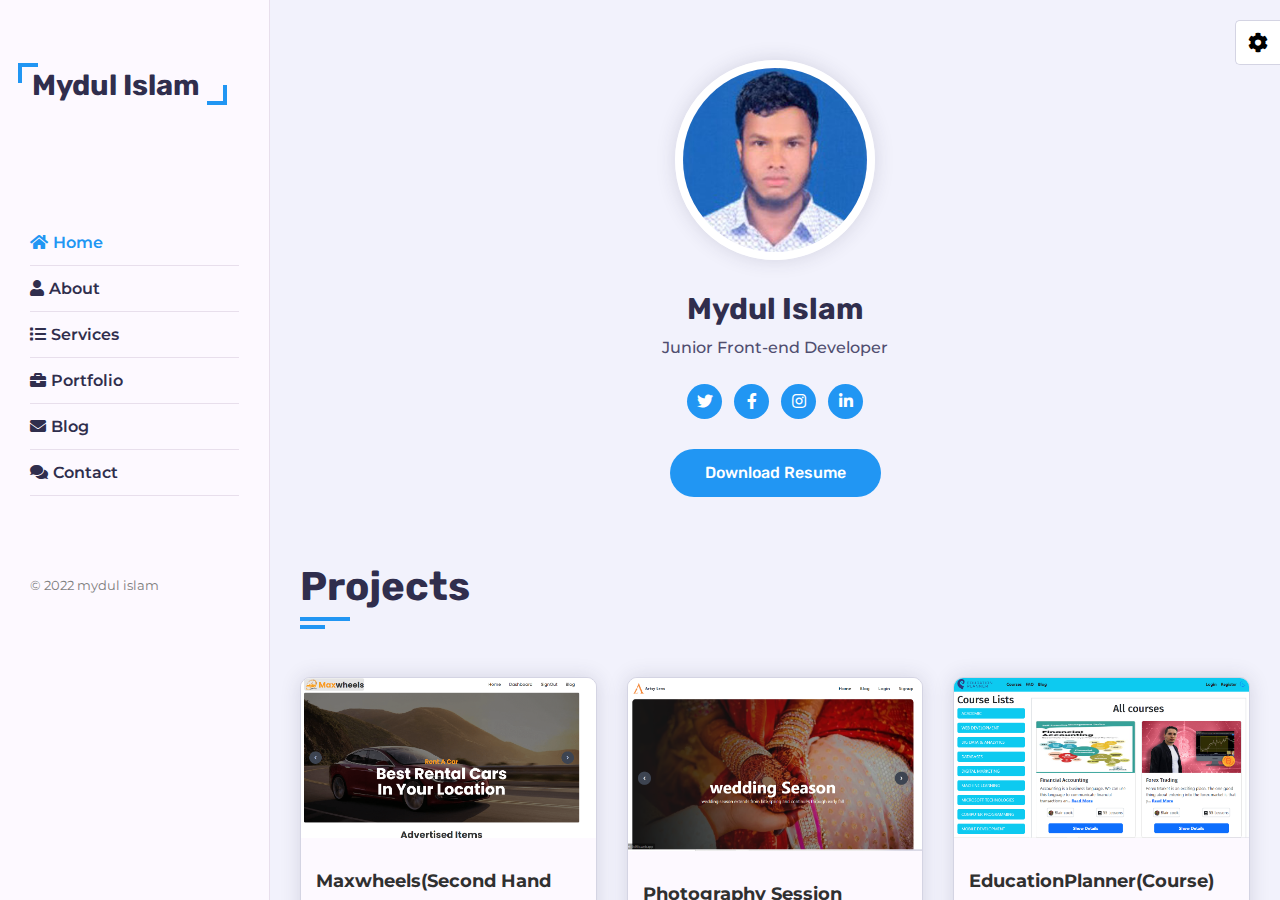
<file: index.html>
<!DOCTYPE html>
<html lang="en">

<head>
  <title>Personal Portfolio Template</title>
  <meta charset="utf-8">
  <meta name="viewport" content="width=device-width, initial-scale=1">
  <!-- Template css Files -->
  <link rel="stylesheet" href="css/all.min.css">
  <link rel="stylesheet" href="css/fontawesome.min.css">
  <link rel="stylesheet" href="style.css" type="text/css">
  <link rel="stylesheet" href="css/responsive.css">
  <link rel="stylesheet" href="css/skins/blue.css" type="text/css">

  <!-- Live style switcher only CSS File -->
  <link rel="stylesheet" class="alternate-style" title="pink" href="css/skins/pink.css" disabled>
  <link rel="stylesheet" class="alternate-style" title="blue" href="css/skins/blue.css" disabled>
  <link rel="stylesheet" class="alternate-style" title="orange" href="css/skins/orange.css" disabled>
  <link rel="stylesheet" class="alternate-style" title="yellow" href="css/skins/yellow.css" disabled>
  <link rel="stylesheet" class="alternate-style" title="green" href="css/skins/green.css" disabled>
  <link rel="stylesheet" href="css/all-styleSwitcher.css">
</head>

<body>

  <!--====Pre loader start-->
  <div class="preloader">
    <div class="loader">

    </div>
  </div>
  <!--====Pre loader end-->


  <!--============= Main Container Start =============-->
  <div class="main-container">
    <!--==== Aside Start====-->
    <div class="aside">
      <div class="logo">
        <a href="index.html">Mydul Islam</a>
      </div>
      <div class="toggle-btn">
        <span class="fas fa-bars"></span>
      </div>
      <ul class="nav">
        <li><a href="#home" class="active"><i class="fa fa-home"></i>Home</a></li>
        <li><a href="#about"><i class="fa fa-user"></i>About</a></li>
        <li><a href="#services"><i class="fa fa-list"></i>Services</a></li>
        <li><a href="#portfolio"><i class="fa fa-briefcase"></i>Portfolio</a></li>
        <li><a href="#blog"><i class="fa fa-envelope"></i>Blog</a></li>
        <li><a href="#contact"><i class="fa fa-comments"></i>Contact</a></li>
      </ul>
      <div class="copyright-text">
        &copy; 2022 mydul islam
      </div>
    </div>
    <!--==== Aside End====-->

    <!--==== Main content of all right side start ====-->
    <div class="main-content">
      <!--==== Home section start====-->
      <section class="home blog section active" id="home">
        <div class="container">
          <div class="intro">
            <img src="images/Profile-photo.jpg" class="shadow-dark" alt="profile">
            <h1>Mydul Islam</h1>
            <p>Junior Front-end Developer</p>
            <div class="social-links">
              <a href="#"><i class="fab fa-twitter"></i></a>
              <a href="#"><i class="fab fa-facebook-f"></i></a>
              <a href="#"><i class="fab fa-instagram"></i></a>
              <a href="#"><i class="fab fa-linkedin-in"></i></a>
            </div>
            <div class="row" style="justify-content: center; margin-top:30px">
              <div class="buttons padd-15">
                <a href="info/Mydul(Resume).pdf" target="_blank" class="btn">Download Resume</a>
              </div>
            </div>
          </div>

          <div class="container">
            <div class="row">
              <div class="section-title padd-15">
                <h2>Projects</h2>
              </div>
            </div>
            <div class="row">
              <!--Blog item start-->
              <div class="blog-item padd-15">
                <div class="blog-item-inner shadow-dark">
                  <div class="blog-img">
                    <img src="project-image/project-1.PNG" alt="blog">
                  </div>
                  <div class="blog-info">
                    <h4 class="blog-title">Maxwheels(second hand car)</h4>
                    <p class="blog-decsription">The Maxwheels is a specialises in second hand product sell services.Find
                      the largest collection of verified second hands cars for...</p>
                    <div class="buttons" style="display: flex; gap: 20px; justify-content: center;">
                      <a href="info/project1.html" class="btn">Details</a>
                      <a href="https://assignment-12-2d564.web.app/" class="btn" target="_blank">Live site</a>
                    </div>
                    <p style="margin-top: 20px" class="blog-tags">Tags : <span>MERN</span></p>
                  </div>
                </div>
              </div>
              <!--Blog item end-->

              <!--Blog item start-->
              <div class="blog-item padd-15">
                <div class="blog-item-inner shadow-dark">
                  <div class="blog-img">
                    <img src="project-image/project-2.PNG" alt="blog">
                  </div>
                  <div class="blog-info">
                    <h4 class="blog-title">Photography Session</h4>
                    <p class="blog-decsription">The Artsy Lens is a specialises in wedding photography and videography
                      services. Your pictures are your pathway to...</p>
                    <div class="buttons" style="display: flex; gap: 20px; justify-content: center;">
                      <a href="info/project2.html" class="btn">Details</a>
                      <a href="https://assignment-11-client-5c08c.web.app/" class="btn" target="_blank">Live site</a>
                    </div>
                    <p style="margin-top: 20px" class="blog-tags">Tags : <span>MERN</span></p>
                  </div>
                </div>
              </div>
              <!--Blog item end-->

              <!--Blog item start-->
              <div class="blog-item padd-15">
                <div class="blog-item-inner shadow-dark">
                  <div class="blog-img">
                    <img src="project-image/project-3.PNG" alt="blog">
                  </div>
                  <div class="blog-info">
                    <h4 class="blog-title">EducationPlanner(course)</h4>
                    <p class="blog-decsription">EducationPlanner is a great tool to get your middle students ready for
                      life beyond this courses. Encourage them to...</p>
                    <div class="buttons" style="display: flex; gap: 20px; justify-content: center;">
                      <a href="info/project3.html" class="btn">Details</a>
                      <a href="https://assignment-10-client-afc61.web.app/" class="btn" target="_blank">Live site</a>
                    </div>
                    <p style="margin-top: 20px" class="blog-tags">Tags : <span>React</span></p>
                  </div>
                </div>
              </div>
              <!--Blog item end-->

              <!--Blog item start-->
              <div class="blog-item padd-15">
                <div class="blog-item-inner shadow-dark">
                  <div class="blog-img">
                    <img src="project-image/project-4.PNG" alt="blog">
                  </div>
                  <div class="blog-info">
                    <h4 class="blog-title">web-testy(test your skill)</h4>
                    <p class="blog-decsription">A quiz is a form of game or mind sport in which players attempt to
                      answer questions correctly about a certain or variety of...</p>
                    <div class="buttons" style="display: flex; gap: 20px; justify-content: center;">
                      <a href="info/project4.html" class="btn">Details</a>
                      <a href="https://web-testy.netlify.app/" class="btn" target="_blank">Live site</a>
                    </div>
                    <p style="margin-top: 20px" class="blog-tags">Tags : <span>React</span></p>
                  </div>
                </div>
              </div>
              <!--Blog item end-->

              <!--Blog item start-->
              <div class="blog-item padd-15">
                <div class="blog-item-inner shadow-dark">
                  <div class="blog-img">
                    <img src="project-image/project-5.PNG" alt="blog">
                  </div>
                  <div class="blog-info">
                    <h4 class="blog-title">World News</h4>
                    <p class="blog-decsription">Find the latest breaking news and information on the top stories,
                      weather, business, entertainment, politics, and more...</p>
                    <div class="buttons" style="display: flex; gap: 20px; justify-content: center;">
                      <a href="info/project5.html" class="btn">Details</a>
                      <a href="https://the-world-news-cb01fa.netlify.app/" class="btn" target="_blank">Live site</a>
                    </div>
                    <p style="margin-top: 20px" class="blog-tags">Tags : <span>React</span></p>
                  </div>
                </div>
              </div>
              <!--Blog item end-->
            </div>
          </div>

        </div>
      </section>
      <!--==== Home section end====-->

      <!--==== About section Start====-->
      <section class="about section" id="about">
        <div class="container">
          <div class="row">
            <div class="section-title padd-15">
              <h2>About Me</h2>
            </div>
          </div>
          <div class="row">
            <div class="about-content padd-15">
              <div class="row">
                <div class="about-text padd-15">
                  <h3>I'm Mydul Islam and <span>Front-end Web Developer</span></h3>
                  <p>Hi! My name is Mydul Islam. I am a Web Developer, and I'm very passionate and dedicated
                    to my work.I have acquired the skills and knowledge necessary to make your project a success. I
                    enjoy every step of the design
                    process, from discussion and collaboration. </p>
                </div>
              </div>
              <div class="row">
                <div class="personal-info padd-15">
                  <div class="row">
                    <div class="info-item padd-15">
                      <p>Birthday : <span>14 February 1997</span></p>
                    </div>
                    <div class="info-item padd-15">
                      <p>Age : <span>28</span></p>
                    </div>
                    <div class="info-item padd-15">
                      <p>Website : <span>www.domain.com</span></p>
                    </div>
                    <div class="info-item padd-15">
                      <p>Email : <span>info@gmail.com</span></p>
                    </div>
                    <div class="info-item padd-15">
                      <p>Phone : <span>+88 017 7448 3459</span></p>
                    </div>
                    <div class="info-item padd-15">
                      <p>City : <span>Dinajpur</span></p>
                    </div>
                    <div class="info-item padd-15">
                      <p>Freelance : <span>Available</span></p>
                    </div>
                  </div>
                  <div class="row">
                    <div class="buttons padd-15">
                      <a href="info/Mydul(Resume).pdf" class="btn">Download Resume</a>
                      <a href="#contact" data-section-index="1" class="btn hire-me">Hire Me</a>
                    </div>
                  </div>
                </div>
                <div class="skills padd-15">
                  <div class="row">
                    <div class="skill-item padd-15">
                      <h5>Javascript</h5>
                      <div class="progress">
                        <div class="progress-in" style="width:75%"></div>
                        <div class="skill-percent">75%</div>
                      </div>
                    </div>
                    <div class="skill-item padd-15">
                      <h5>React</h5>
                      <div class="progress">
                        <div class="progress-in" style="width:70%"></div>
                        <div class="skill-percent">70%</div>
                      </div>
                    </div>
                    <div class="skill-item padd-15">
                      <h5>Tailwind</h5>
                      <div class="progress">
                        <div class="progress-in" style="width:65%"></div>
                        <div class="skill-percent">65%</div>
                      </div>
                    </div>
                    <div class="skill-item padd-15">
                      <h5>Bootstrap</h5>
                      <div class="progress">
                        <div class="progress-in" style="width:60%"></div>
                        <div class="skill-percent">60%</div>
                      </div>
                    </div>
                  </div>
                </div>
              </div>

              <div class="row">
                <!-- Education part start -->

                <div class="education padd-15">
                  <h3 class="title">Education</h3>
                  <div class="row">
                    <div class="timline-box padd-15">
                      <div class="timeline shadow-dark">
                        <!--Timelime item start-->
                        <div class="timeline-item">
                          <div class="circle-dot"></div>
                          <h6 class="timeline-date">
                            <i class="fa fa-calendar"></i> 2013-2017
                          </h6>
                          <h4 class="timeline-title">Diploma In Computer Science</h4>
                          <p class="timline-text">I have finished my computer science from Dinajpur Polytecnic institute
                          </p>
                        </div>
                        <!--Timelime item end-->
                        <!--Timelime item start-->
                        <div class="timeline-item">
                          <div class="circle-dot"></div>
                          <h6 class="timeline-date">
                            <i class="fa fa-calendar"></i> 2011 - 2013
                          </h6>
                          <h4 class="timeline-title">Secondary School Certificate</h4>
                          <p class="timline-text">I have finish my Secondary School Certificate from Ramdubi hat B.L
                            High School and College</p>
                        </div>
                        <!--Timelime item end-->
                      </div>
                    </div>

                  </div>
                </div>
                <!--Education part end-->

                <!--Experience part start-->

                <div class="experience padd-15">
                  <h3 class="title">Experience</h3>
                  <h3 class="title">Comming Soon.....</h3>
                </div>
                <!-- Experience part end -->
              </div>
            </div>
          </div>
        </div>
      </section>
      <!--==== About section end====-->

      <!--==== Service section start ====-->
      <section class="service section" id="services">
        <div class="container">
          <div class="row">
            <div class="section-title padd-15">
              <h2>Services</h2>
            </div>
          </div>
          <div class="row">
            <!-- Service Item start -->
            <div class="service-item padd-15">
              <div class="service-item-inner">
                <div class="icon">
                  <i class="fa fa-laptop"></i>
                </div>
                <h4>Web Design</h4>
                <p>Lorem Ipsum is simply dummy text of the printing and typesetting industry Lorem Ipsum.</p>
              </div>
            </div>
            <!-- Service Item end -->

            <!-- Service Item start -->
            <div class="service-item padd-15">
              <div class="service-item-inner">
                <div class="icon">
                  <i class="fa fa-photo-video"></i>
                </div>
                <h4>Photography</h4>
                <p>Lorem Ipsum is simply dummy text of the printing and typesetting industry Lorem Ipsum.</p>
              </div>
            </div>
            <!-- Service Item end -->

            <!-- Service Item start -->
            <div class="service-item padd-15">
              <div class="service-item-inner">
                <div class="icon">
                  <i class="fa fa-code"></i>
                </div>
                <h4>Web Development</h4>
                <p>Lorem Ipsum is simply dummy text of the printing and typesetting industry Lorem Ipsum.</p>
              </div>
            </div>
            <!-- Service Item end -->

            <!-- Service Item start -->
            <div class="service-item padd-15">
              <div class="service-item-inner">
                <div class="icon">
                  <i class="fa fa-film"></i>
                </div>
                <h4>Video Editing</h4>
                <p>Lorem Ipsum is simply dummy text of the printing and typesetting industry Lorem Ipsum.</p>
              </div>
            </div>
            <!-- Service Item end -->

            <!-- Service Item start -->
            <div class="service-item padd-15">
              <div class="service-item-inner">
                <div class="icon">
                  <i class="fa fa-rocket"></i>
                </div>
                <h4>Seo Optimization</h4>
                <p>Lorem Ipsum is simply dummy text of the printing and typesetting industry Lorem Ipsum.</p>
              </div>
            </div>
            <!-- Service Item end -->

            <!-- Service Item start -->
            <div class="service-item padd-15">
              <div class="service-item-inner">
                <div class="icon">
                  <i class="fa fa-paint-brush"></i>
                </div>
                <h4>Logo Design</h4>
                <p>Lorem Ipsum is simply dummy text of the printing and typesetting industry Lorem Ipsum.</p>
              </div>
            </div>
            <!-- Service Item end -->
          </div>
        </div>
      </section>
      <!--==== Service section end ====-->

      <!--==== Portfolio section start ====-->
      <section class="portfolio section" id="portfolio">
        <div class="container">
          <div class="row">
            <div class="section-title padd-15">
              <h2>Portfolio</h2>
            </div>
          </div>
          <div class="row">
            <div class="portfolio-filter padd-15">
              <button type="button" class="active" data-filter="all">All</button>
              <button type="button" data-filter="web-design">Web Design</button>
              <button type="button" data-filter="photography">Photography</button>
              <button type="button" data-filter="wordpress">Wordpress</button>
            </div>
          </div>
          <div class="row">
            <!-- Portfolio Item start -->
            <div class="portfolio-item padd-15" data-category="web-design">
              <div class="portfolio-item-inner shadow-dark">
                <div class="portfolio-img">
                  <img src="images/portfolio/1.jpg" alt="portfolio">
                </div>
                <div class="portfolio-info">
                  <h4>Web Design</h4>
                  <div class="icon">
                    <i class="fa fa-search"></i>
                  </div>
                </div>
              </div>
            </div>
            <!-- Portfolio Item end -->

            <!-- Portfolio Item start -->
            <div class="portfolio-item padd-15" data-category="wordpress">
              <div class="portfolio-item-inner shadow-dark">
                <div class="portfolio-img">
                  <img src="images/portfolio/2.jpg" alt="portfolio">
                </div>
                <div class="portfolio-info">
                  <h4>Wordpress</h4>
                  <div class="icon">
                    <i class="fa fa-search"></i>
                  </div>
                </div>
              </div>
            </div>
            <!-- Portfolio Item end -->

            <!-- Portfolio Item start -->
            <div class="portfolio-item padd-15" data-category="web-design">
              <div class="portfolio-item-inner shadow-dark">
                <div class="portfolio-img">
                  <img src="images/portfolio/3.jpg" alt="portfolio">
                </div>
                <div class="portfolio-info">
                  <h4>Web Design</h4>
                  <div class="icon">
                    <i class="fa fa-search"></i>
                  </div>
                </div>
              </div>
            </div>
            <!-- Portfolio Item end -->

            <!-- Portfolio Item start -->
            <div class="portfolio-item padd-15" data-category="photography">
              <div class="portfolio-item-inner shadow-dark">
                <div class="portfolio-img">
                  <img src="images/portfolio/4.jpg" alt="portfolio">
                </div>
                <div class="portfolio-info">
                  <h4>Photography</h4>
                  <div class="icon">
                    <i class="fa fa-search"></i>
                  </div>
                </div>
              </div>
            </div>
            <!-- Portfolio Item end -->

            <!-- Portfolio Item start -->
            <div class="portfolio-item padd-15" data-category="wordpress">
              <div class="portfolio-item-inner shadow-dark">
                <div class="portfolio-img">
                  <img src="images/portfolio/5.jpg" alt="portfolio">
                </div>
                <div class="portfolio-info">
                  <h4>Wordpress</h4>
                  <div class="icon">
                    <i class="fa fa-search"></i>
                  </div>
                </div>
              </div>
            </div>
            <!-- Portfolio Item end -->

            <!-- Portfolio Item start -->
            <div class="portfolio-item padd-15" data-category="web-design">
              <div class="portfolio-item-inner shadow-dark">
                <div class="portfolio-img">
                  <img src="images/portfolio/6.jpg" alt="portfolio">
                </div>
                <div class="portfolio-info">
                  <h4>Web Design</h4>
                  <div class="icon">
                    <i class="fa fa-search"></i>
                  </div>
                </div>
              </div>
            </div>
            <!-- Portfolio Item end -->
          </div>
        </div>
      </section>
      <!--==== Portfolio section end ====-->

      <!--==== Blog section start ====-->
      <section class="blog section" id="blog">
        <div class="container">
          <div class="row">
            <div class="section-title padd-15">
              <h2>Latest Blog</h2>
            </div>
          </div>
          <div class="row">
            <!--Blog item start-->
            <div class="blog-item padd-15">
              <div class="blog-item-inner shadow-dark">
                <div class="blog-img">
                  <img src="images/blog/1.jpg" alt="blog">
                  <div class="blog-date">
                    4 jun 2020
                  </div>
                </div>
                <div class="blog-info">
                  <h4 class="blog-title">Responsive Web Design</h4>
                  <p class="blog-decsription">Responsive Web Design is about using HTML and CSS to automatically resize,
                    hide, shrink, or enlarge, a website, to make it look good on all devices (desktops, tablets, and
                    phones)</p>
                  <p class="blog-tags">Tags : <a href="#">Html</a> , <a href="#">css</a></p>
                </div>
              </div>
            </div>
            <!--Blog item end-->

            <!--Blog item start-->
            <div class="blog-item padd-15">
              <div class="blog-item-inner shadow-dark">
                <div class="blog-img">
                  <img src="images/blog/2.jpg" alt="blog">
                  <div class="blog-date">
                    4 jun 2020
                  </div>
                </div>
                <div class="blog-info">
                  <h4 class="blog-title">Creative Slideshow</h4>
                  <p class="blog-decsription">Your slides should highlight or add context to what you're saying. If you
                    have a lot of information to share, don't be afraid to spread it out over multiple slides. Your
                    slides should have white space that allows your audience to focus on what's important. Sometimes
                    that might be a few words or an image or two.</p>
                  <p class="blog-tags">Tags : <a href="#">Html</a> , <a href="#">Javascript</a></p>
                </div>
              </div>
            </div>
            <!--Blog item end-->

            <!--Blog item start-->
            <div class="blog-item padd-15">
              <div class="blog-item-inner shadow-dark">
                <div class="blog-img">
                  <img src="images/blog/3.jpg" alt="blog">
                  <div class="blog-date">
                    4 jun 2020
                  </div>
                </div>
                <div class="blog-info">
                  <h4 class="blog-title">Image Gallery Lightbox</h4>
                  <p class="blog-decsription">Built with modular architecture. Easily create your own modules, or detach
                    modules that you don't want to use. lightGallery comes with many built in modules, such as
                    thumbnails, zoom, etc.</p>
                  <p class="blog-tags">Tags : <a href="#">Javascript</a></p>
                </div>
              </div>
            </div>
            <!--Blog item end-->
          </div>
        </div>
      </section>
      <!--==== Blog section end ====-->

      <!--==== Contact section start ====-->
      <section class="contact section" id="contact">
        <div class="container">
          <div class="row">
            <div class="section-title padd-15">
              <h2>Contact Me</h2>
            </div>
          </div>
          <div class="row">
            <!--Contacti info item start-->
            <div class="contact-info-item padd-15">
              <div class="icon">
                <i class="fa fa-phone"></i>
              </div>
              <h4>Call Us On</h4>
              <p>+91 8800 000 000</p>
            </div>
            <!--Contacti info item start-->

            <!--Contacti info item start-->
            <div class="contact-info-item padd-15">
              <div class="icon">
                <i class="fa fa-map-marker"></i>
              </div>
              <h4>Office</h4>
              <p>Road No:52, Gaushia Road, Sadar Dinajpur</p>
            </div>
            <!--Contacti info item start-->

            <!--Contacti info item start-->
            <div class="contact-info-item padd-15">
              <div class="icon">
                <i class="fa fa-envelope"></i>
              </div>
              <h4>Email</h4>
              <p>info@gmail.com</p>
            </div>
            <!--Contacti info item start-->
          </div>

          <!--Contact form start-->
          <div class="row">
            <form action="https://formspree.io/f/xoqbgyny" method="POST" class="contact-form padd-15" id="my-form">
              <div class="row">
                <div class="form-item col-6 padd-15">
                  <div class="form-group">
                    <input type="text" name="name" class="form-control" placeholder="Name*" required>
                  </div>
                </div>

                <div class="form-item col-6 padd-15">
                  <div class="form-group">
                    <input type="email" name="email" class="form-control" placeholder="Email*" required>
                  </div>
                </div>
              </div>

              <div class="row">
                <div class="form-item col-12 padd-15">
                  <div class="form-group">
                    <input type="text" name="subject" class="form-control" placeholder="Subject*" required>
                  </div>
                </div>
              </div>

              <div class="row">
                <div class="form-item col-12 padd-15">
                  <div class="form-group">
                    <textarea class="form-control" name="message" placeholder="Your Message..." required></textarea>
                  </div>
                </div>
              </div>

              <div class="row">
                <div class="col-12 padd-15">
                  <button type="submit" class="btn">Send Message</button>
                </div>
              </div>
            </form>
          </div>
          <div id="status"></div>
          <!--Contact form end-->
        </div>
      </section>
      <!--==== Contact section end ====-->
    </div>
    <!--==== Main content of all right side end ====-->
  </div>
  <!--============= Main Container End =============-->

  <!--===Lightbox start-->
  <div class="lightbox ">
    <div class="lightbox-content">
      <div class="light-close">&times;</div>
      <img src="images/portfolio/1.jpg" alt="" class="lightbox-img" onclick="nextItem()">
      <div class="lightbox-caption">
        <div class="caption-text"></div>
        <div class="caption-counter"></div>
      </div>
    </div>
    <div class="light-controls">
      <div class="prev-item" onclick="prevItem()"><i class="fa fa-angle-left"></i></div>
      <div class="next-item" onclick="nextItem()"><i class="fa fa-angle-right"></i></div>
    </div>
  </div>
  <!--===Lightbox end-->


  <!--==== Style Switcher Demo code start-->
  <div class="style-switcher">
    <div class="toggle-style-switcher">
      <i class="fa fa-cog fa-spin"></i>
    </div>
    <h5>Style Switcher</h5>
    <ul>
      <li><a href="javascript:void(0)" title="pink" style="background-color:#ec1839"
          onclick="setActiveStyle('pink')"></a></li>
      <li><a href="javascript:void(0)" title="blue" style="background-color:#2196f3"
          onclick="setActiveStyle('blue')"></a></li>
      <li><a href="javascript:void(0)" title="orange" style="background-color:#fa5b0f"
          onclick="setActiveStyle('orange')"></a></li>
      <li><a href="javascript:void(0)" title="yellow" style="background-color:#ffb400"
          onclick="setActiveStyle('yellow')"></a></li>
      <li><a href="javascript:void(0)" title="green" style="background-color:#72b626 "
          onclick="setActiveStyle('green')"></a></li>
    </ul>
    <h5>Body Skin</h5>
    <label>
      <input type="radio" class="body-skin" name="body-style" value="light" checked="true"> Light
    </label>
    <label>
      <input type="radio" class="body-skin" name="body-style" value="dark"> Dark
    </label>
  </div>
  <!--==== Style Switcher Demo code End-->


  <!-- contact form email send -->
  <script src="js/contact.js"></script>
  <!--====Template js====-->
  <script src="js/main.js"></script>

  <!--==== Style Switcher js-->
  <script src="js/styleSwitcher.js"></script>
</body>

</html>
</file>
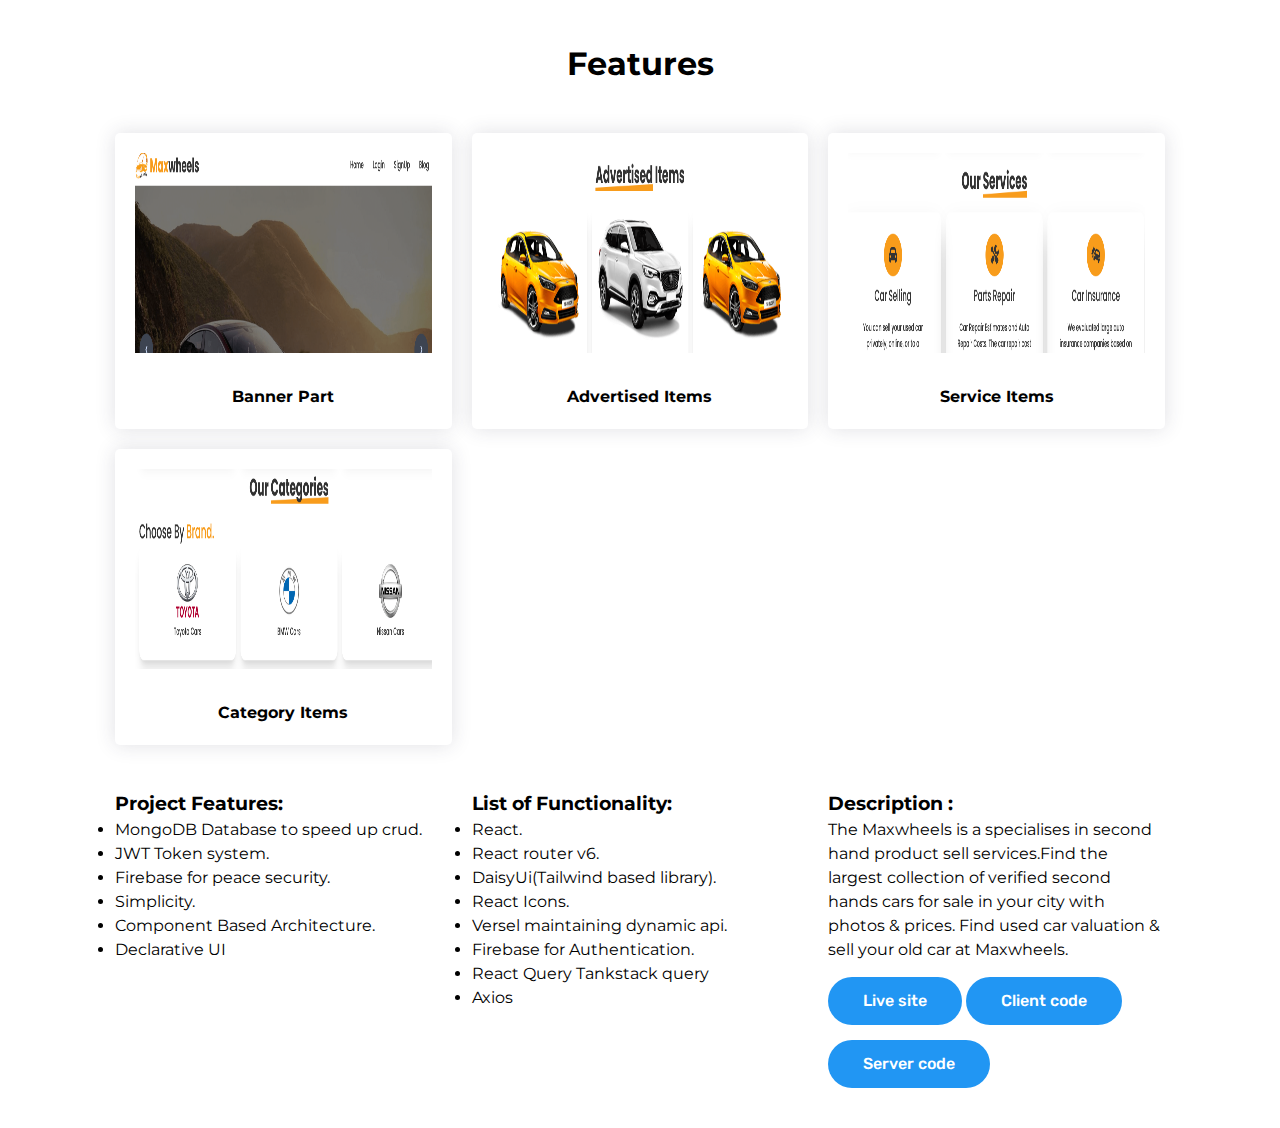
<file: info/project1.html>
<!DOCTYPE html>
<html lang="en">

<head>
    <meta charset="UTF-8">
    <meta http-equiv="X-UA-Compatible" content="IE=edge">
    <meta name="viewport" content="width=device-width, initial-scale=1.0">
    <link rel="stylesheet" href="../style.css">
    <link rel="stylesheet" href="../css/responsive.css">
    <title>portfolio||first-project</title>
</head>

<body>
    <section class="projet-area">
        <div class="project-content">
            <h1>Features</h1>
            <div class="project">
                <div class="project1 shadow-dark">
                    <div class="img">
                        <img src="../images/project1/2.png" alt="">
                    </div>
                    <div>
                        <h4>Banner Part</h4>
                    </div>
                </div>

                <div class="project1 shadow-dark">
                    <div class="img">
                        <img src="../images/project1/1.png" alt="">
                    </div>
                    <div>
                        <h4>Advertised Items</h4>
                    </div>
                </div>

                <div class="project1 shadow-dark">
                    <div class="img">
                        <img src="../images/project1/3.png" alt="">
                    </div>
                    <div>
                        <h4>Service Items</h4>
                    </div>
                </div>

                <div class="project1 shadow-dark">
                    <div class="img">
                        <img src="../images/project1/4.png" alt="">
                    </div>
                    <div>
                        <h4>Category Items</h4>
                    </div>
                </div>
            </div>

            <div class="project-info">
                <div class="features">
                    <h3>Project Features:</h3>
                    <ul>
                        <li>MongoDB Database to speed up crud.</li>
                        <li>JWT Token system.</li>
                        <li>Firebase for peace security.</li>
                        <li>Simplicity.</li>
                        <li>Component Based Architecture.</li>
                        <li>Declarative UI</li>
                    </ul>
                </div>

                <div class="functionality">
                    <h3>List of Functionality:</h3>
                    <ul>
                        <li>React.</li>
                        <li>React router v6.</li>
                        <li>DaisyUi(Tailwind based library).</li>
                        <li>React Icons.</li>
                        <li>Versel maintaining dynamic api.</li>
                        <li>Firebase for Authentication.</li>
                        <li>React Query Tankstack query</li>
                        <li>Axios</li>
                    </ul>
                </div>

                <div class="discription">
                    <h3>Description :</h3>
                    <p>The Maxwheels is a specialises in second hand product sell services.Find the largest collection of verified second hands cars for sale in your city with photos & prices. Find used car valuation & sell your old car at Maxwheels.</p>
                    <div class="link">
                        <a href="https://assignment-12-2d564.web.app/" class="btn" target="_blank">Live site</a>
                        <a href="https://github.com/Mydulislam/resale-product-client" class="btn" target="_blank">Client code</a>
                        <a href="https://github.com/Mydulislam/resale-product-server" class="btn" target="_blank">Server code</a>
                    </div>
                </div>

            </div>

        </div>
    </section>
</body>

</html>
</file>
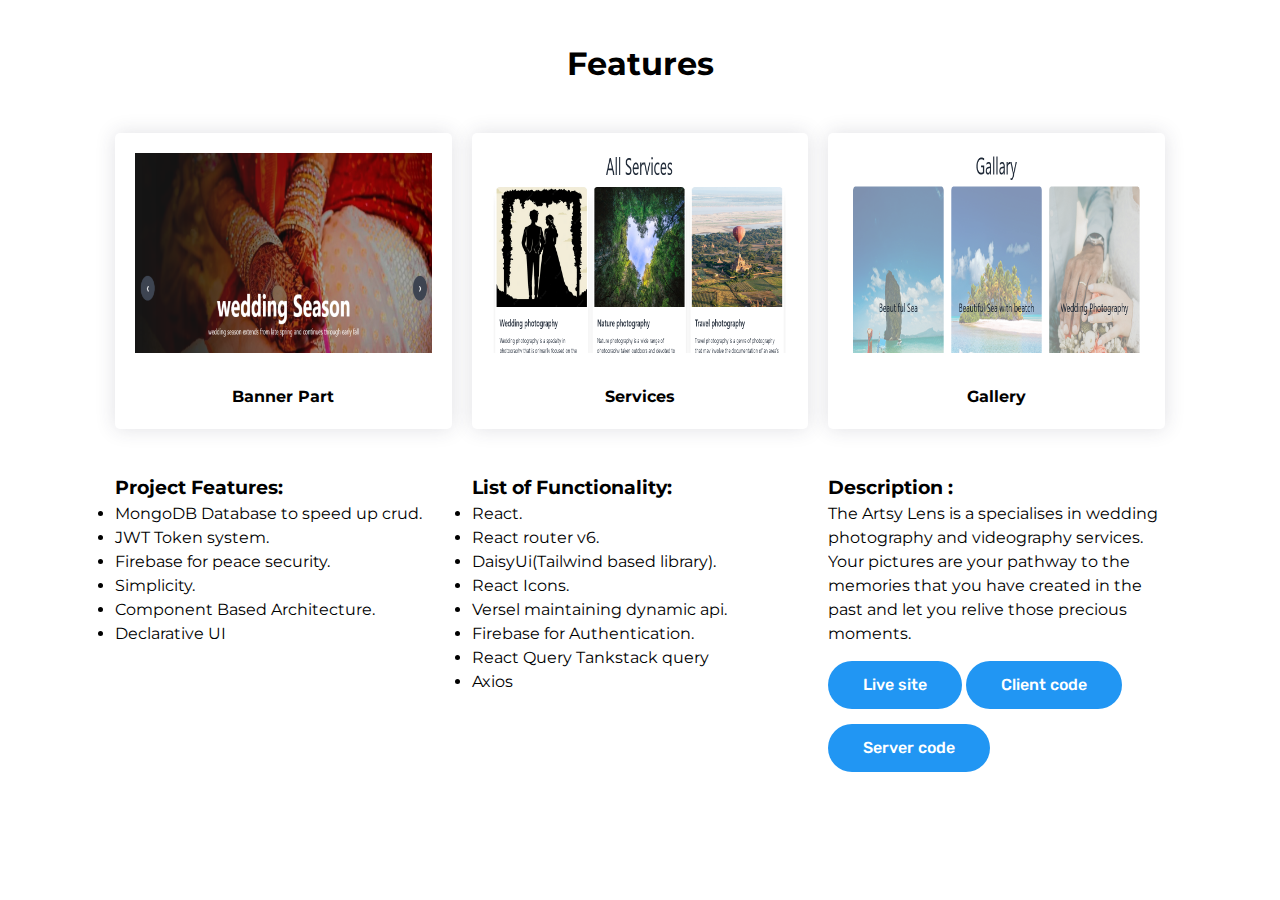
<file: info/project2.html>
<!DOCTYPE html>
<html lang="en">

<head>
    <meta charset="UTF-8">
    <meta http-equiv="X-UA-Compatible" content="IE=edge">
    <meta name="viewport" content="width=device-width, initial-scale=1.0">
    <link rel="stylesheet" href="../style.css">
    <link rel="stylesheet" href="../css/responsive.css">
    <title>portfolio||second-project</title>
</head>

<body>
    <section class="projet-area">
        <div class="project-content">
            <h1>Features</h1>
            <div class="project">
                <div class="project1 shadow-dark">
                    <div class="img">
                        <img src="../images/project2/1.png" alt="">
                    </div>
                    <div>
                        <h4>Banner Part</h4>
                    </div>
                </div>

                <div class="project1 shadow-dark">
                    <div class="img">
                        <img src="../images/project2/2.png" alt="">
                    </div>
                    <div>
                        <h4>Services</h4>
                    </div>
                </div>

                <div class="project1 shadow-dark">
                    <div class="img">
                        <img src="../images/project2/3.png" alt="">
                    </div>
                    <div>
                        <h4>Gallery</h4>
                    </div>
                </div>
            </div>

            <div class="project-info">
                <div class="features">
                    <h3>Project Features:</h3>
                    <ul>
                        <li>MongoDB Database to speed up crud.</li>
                        <li>JWT Token system.</li>
                        <li>Firebase for peace security.</li>
                        <li>Simplicity.</li>
                        <li>Component Based Architecture.</li>
                        <li>Declarative UI</li>
                    </ul>
                </div>

                <div class="functionality">
                    <h3>List of Functionality:</h3>
                    <ul>
                        <li>React.</li>
                        <li>React router v6.</li>
                        <li>DaisyUi(Tailwind based library).</li>
                        <li>React Icons.</li>
                        <li>Versel maintaining dynamic api.</li>
                        <li>Firebase for Authentication.</li>
                        <li>React Query Tankstack query</li>
                        <li>Axios</li>
                    </ul>
                </div>

                <div class="discription">
                    <h3>Description :</h3>
                    <p>The Artsy Lens is a specialises in wedding photography and videography services. Your pictures are your pathway to the memories that you have created in the past and let you relive those precious moments.</p>
                    <div class="link">
                        <a href="https://assignment-11-client-5c08c.web.app/" class="btn" target="_blank">Live site</a>
                        <a href="https://github.com/Mydulislam/photo-graphy-client" class="btn" target="_blank">Client code</a>
                        <a href="https://github.com/Mydulislam/photo-graphy-server" class="btn" target="_blank">Server code</a>
                    </div>
                </div>

            </div>

        </div>
    </section>
</body>

</html>
</file>
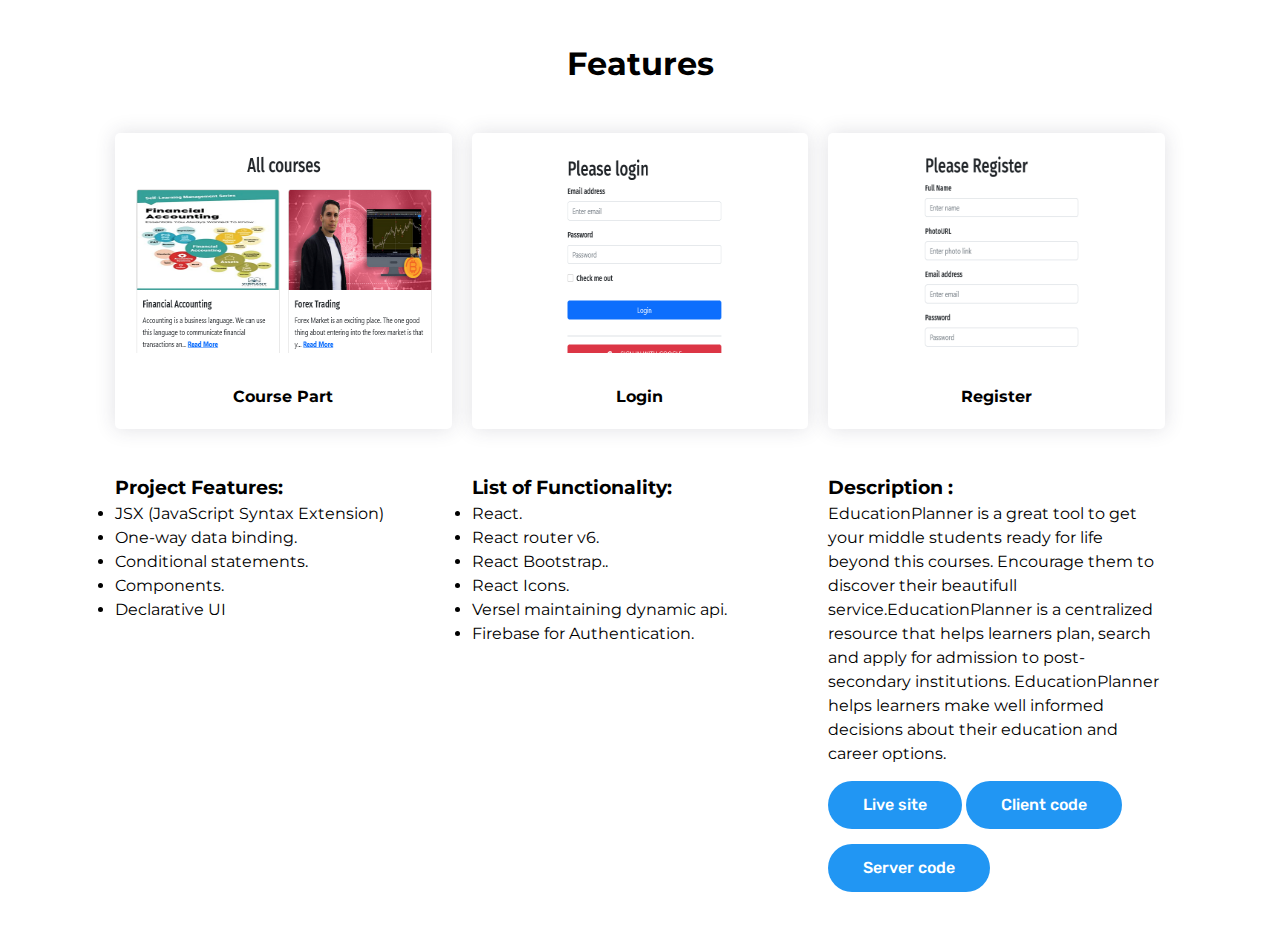
<file: info/project3.html>
<!DOCTYPE html>
<html lang="en">

<head>
    <meta charset="UTF-8">
    <meta http-equiv="X-UA-Compatible" content="IE=edge">
    <meta name="viewport" content="width=device-width, initial-scale=1.0">
    <link rel="stylesheet" href="../style.css">
    <link rel="stylesheet" href="../css/responsive.css">
    <title>portfolio||third-project</title>
</head>

<body>
    <section class="projet-area">
        <div class="project-content">
            <h1>Features</h1>
            <div class="project">
                <div class="project1 shadow-dark">
                    <div class="img">
                        <img src="../images/project3/1.png" alt="">
                    </div>
                    <div>
                        <h4>Course Part</h4>
                    </div>
                </div>

                <div class="project1 shadow-dark">
                    <div class="img">
                        <img src="../images/project3/2.png" alt="">
                    </div>
                    <div>
                        <h4>Login</h4>
                    </div>
                </div>

                <div class="project1 shadow-dark">
                    <div class="img">
                        <img src="../images/project3/3.png" alt="">
                    </div>
                    <div>
                        <h4>Register</h4>
                    </div>
                </div>
            </div>

            <div class="project-info">
                <div class="features">
                    <h3>Project Features:</h3>
                    <ul>
                        <li>JSX (JavaScript Syntax Extension)</li>
                        <li>One-way data binding.</li>
                        <li>Conditional statements.</li>
                        <li>Components.</li>
                        <li>Declarative UI</li>
                    </ul>
                </div>

                <div class="functionality">
                    <h3>List of Functionality:</h3>
                    <ul>
                        <li>React.</li>
                        <li>React router v6.</li>
                        <li>React Bootstrap..</li>
                        <li>React Icons.</li>
                        <li>Versel maintaining dynamic api.</li>
                        <li>Firebase for Authentication.</li>
                    </ul>
                </div>

                <div class="discription">
                    <h3>Description :</h3>
                    <p>EducationPlanner is a great tool to get your middle students ready for life beyond this courses. Encourage them to discover their beautifull service.EducationPlanner is a centralized resource that helps learners plan, search and apply for admission to post-secondary institutions. EducationPlanner helps learners make well informed decisions about their education and career options.</p>
                    <div class="link">
                        <a href="https://assignment-10-client-afc61.web.app/" class="btn" target="_blank">Live site</a>
                        <a href="https://github.com/Mydulislam/education-courses" class="btn" target="_blank">Client code</a>
                        <a href="https://github.com/Mydulislam/educational-courses-server" class="btn" target="_blank">Server code</a>
                    </div>
                </div>

            </div>

        </div>
    </section>
</body>

</html>
</file>
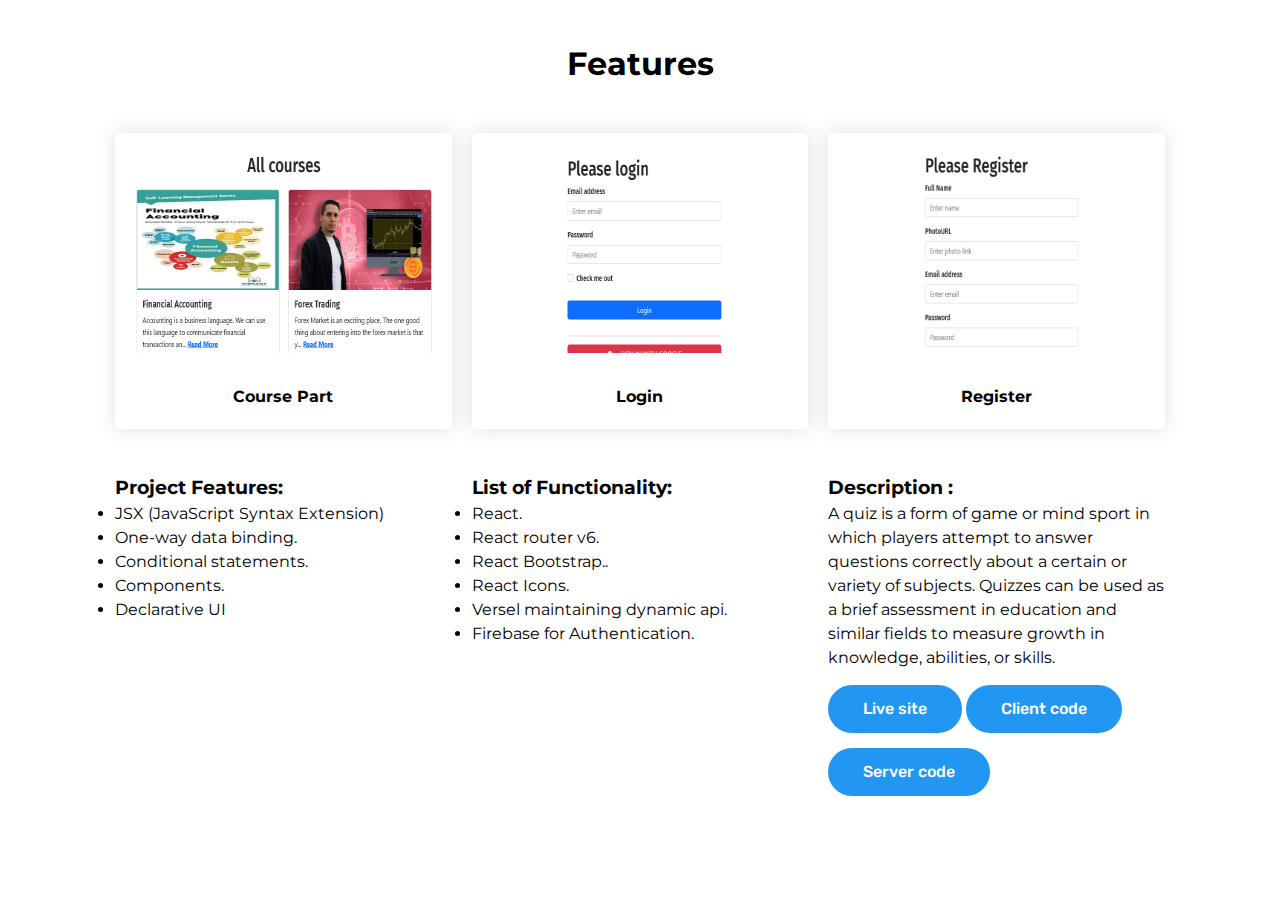
<file: info/project4.html>
<!DOCTYPE html>
<html lang="en">

<head>
    <meta charset="UTF-8">
    <meta http-equiv="X-UA-Compatible" content="IE=edge">
    <meta name="viewport" content="width=device-width, initial-scale=1.0">
    <link rel="stylesheet" href="../style.css">
    <link rel="stylesheet" href="../css/responsive.css">
    <title>portfolio||third-project</title>
</head>

<body>
    <section class="projet-area">
        <div class="project-content">
            <h1>Features</h1>
            <div class="project">
                <div class="project1 shadow-dark">
                    <div class="img">
                        <img src="../images/project3/1.png" alt="">
                    </div>
                    <div>
                        <h4>Course Part</h4>
                    </div>
                </div>

                <div class="project1 shadow-dark">
                    <div class="img">
                        <img src="../images/project3/2.png" alt="">
                    </div>
                    <div>
                        <h4>Login</h4>
                    </div>
                </div>

                <div class="project1 shadow-dark">
                    <div class="img">
                        <img src="../images/project3/3.png" alt="">
                    </div>
                    <div>
                        <h4>Register</h4>
                    </div>
                </div>
            </div>

            <div class="project-info">
                <div class="features">
                    <h3>Project Features:</h3>
                    <ul>
                        <li>JSX (JavaScript Syntax Extension)</li>
                        <li>One-way data binding.</li>
                        <li>Conditional statements.</li>
                        <li>Components.</li>
                        <li>Declarative UI</li>
                    </ul>
                </div>

                <div class="functionality">
                    <h3>List of Functionality:</h3>
                    <ul>
                        <li>React.</li>
                        <li>React router v6.</li>
                        <li>React Bootstrap..</li>
                        <li>React Icons.</li>
                        <li>Versel maintaining dynamic api.</li>
                        <li>Firebase for Authentication.</li>
                    </ul>
                </div>

                <div class="discription">
                    <h3>Description :</h3>
                    <p>A quiz is a form of game or mind sport in which players attempt to answer questions correctly about a certain or variety of subjects. Quizzes can be used as a brief assessment in education and similar fields to measure growth in knowledge, abilities, or skills.</p>
                    <div class="link">
                        <a href="https://web-testy.netlify.app/" class="btn" target="_blank">Live site</a>
                        <a href="https://github.com/Mydulislam/education-courses" class="btn" target="_blank">Client code</a>
                        <a href="https://github.com/Mydulislam/educational-courses-server" class="btn" target="_blank">Server code</a>
                    </div>
                </div>

            </div>

        </div>
    </section>
</body>

</html>
</file>
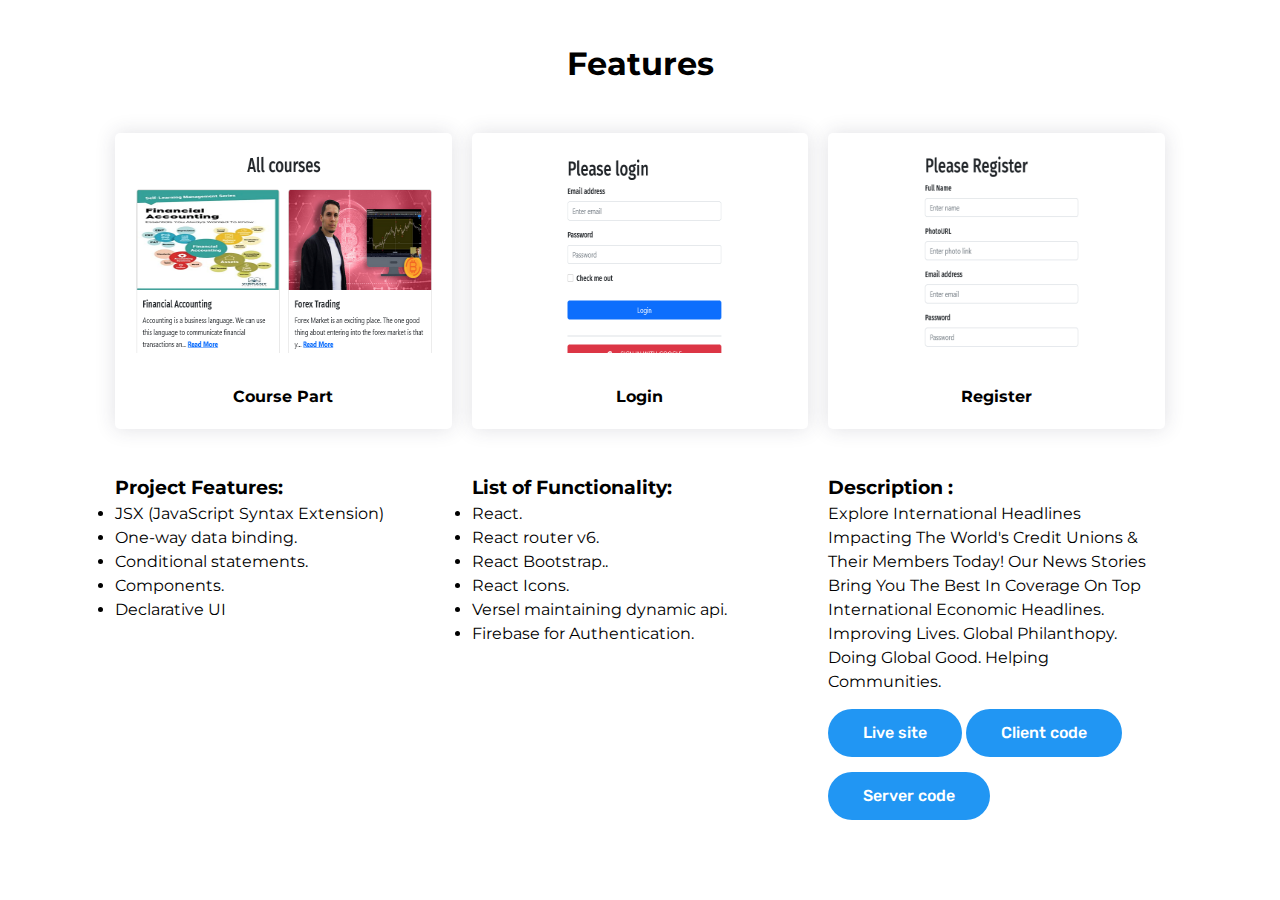
<file: info/project5.html>
<!DOCTYPE html>
<html lang="en">

<head>
    <meta charset="UTF-8">
    <meta http-equiv="X-UA-Compatible" content="IE=edge">
    <meta name="viewport" content="width=device-width, initial-scale=1.0">
    <link rel="stylesheet" href="../style.css">
    <link rel="stylesheet" href="../css/responsive.css">
    <title>portfolio||third-project</title>
</head>

<body>
    <section class="projet-area">
        <div class="project-content">
            <h1>Features</h1>
            <div class="project">
                <div class="project1 shadow-dark">
                    <div class="img">
                        <img src="../images/project3/1.png" alt="">
                    </div>
                    <div>
                        <h4>Course Part</h4>
                    </div>
                </div>

                <div class="project1 shadow-dark">
                    <div class="img">
                        <img src="../images/project3/2.png" alt="">
                    </div>
                    <div>
                        <h4>Login</h4>
                    </div>
                </div>

                <div class="project1 shadow-dark">
                    <div class="img">
                        <img src="../images/project3/3.png" alt="">
                    </div>
                    <div>
                        <h4>Register</h4>
                    </div>
                </div>
            </div>

            <div class="project-info">
                <div class="features">
                    <h3>Project Features:</h3>
                    <ul>
                        <li>JSX (JavaScript Syntax Extension)</li>
                        <li>One-way data binding.</li>
                        <li>Conditional statements.</li>
                        <li>Components.</li>
                        <li>Declarative UI</li>
                    </ul>
                </div>

                <div class="functionality">
                    <h3>List of Functionality:</h3>
                    <ul>
                        <li>React.</li>
                        <li>React router v6.</li>
                        <li>React Bootstrap..</li>
                        <li>React Icons.</li>
                        <li>Versel maintaining dynamic api.</li>
                        <li>Firebase for Authentication.</li>
                    </ul>
                </div>

                <div class="discription">
                    <h3>Description :</h3>
                    <p>Explore International Headlines Impacting The World's Credit Unions & Their Members Today! Our News Stories Bring You The Best In Coverage On Top International Economic Headlines. Improving Lives. Global Philanthopy. Doing Global Good. Helping Communities.</p>
                    <div class="link">
                        <a href="https://the-world-news-cb01fa.netlify.app/" class="btn" target="_blank">Live site</a>
                        <a href="https://github.com/Mydulislam/education-courses" class="btn" target="_blank">Client code</a>
                        <a href="https://github.com/Mydulislam/educational-courses-server" class="btn" target="_blank">Server code</a>
                    </div>
                </div>

            </div>

        </div>
    </section>
</body>

</html>
</file>
<file: style.css>
/*Google fonts*/
 @import url('https://fonts.googleapis.com/css?family=Montserrat:400,500,600,700&display=swap');
 @import url('https://fonts.googleapis.com/css?family=Rubik:500,700,900&display=swap');

/*=======================================
    Common Css styling
=========================================*/
html{
    scroll-behavior: smooth;
}
body{
    margin:0;
    line-height: 1.5;
    font-size: 16px;
    font-family: 'Montserrat' , sans-serif;
    font-weight: 400;
}
*{
    margin:0;
    padding: 0;
    outline: none;
    text-decoration: none;
    box-sizing: border-box;
}
::before,::after{
    box-sizing: border-box;
}
input,textarea,select{
    font-family: 'Montserrat' , sans-serif;
}
.section{
    background-color: #f2f2fc;
    display:block;
    padding: 0 30px;
    position:fixed;
    left:270px;
    top:0;
    right:0;
    bottom:0;
    z-index: 0; /*mul section ta jeno niche thake r .section.active e jeta z-index seta orthat .active section jeno upore ase tai er z-index: 0 ebong or z-index: 2*/
    opacity: 1;
    overflow-x: hidden; /*position fixed and js er karonne.*/
    overflow-y: auto; /*position fixed and js er karonne.  jehutu fixed hoye ace tai scroll korle jeno nicher onsho tuku dekha jay*/
    -webkit-transition: all 0.3s ease;
    transition: all 0.3s ease;
}

.section.back-section{
    z-index: 1; /*eti mul section er upore abar er upore fir .section.activ section ta*/
}

.section.active{
    z-index: 2; /*aside er menu gulutote click korle jeno sei .section ta upore ase tai eti]*/
    opacity: 1;
    -webkit-animation: slideSection 1s ease;
    animation: slideSection 1s ease;
}
@-webkit-keyframes slideSection{
    0%{
        -webkit-transform: translateX(100%);
        transform: translateX(100%);
    }
    100%{
        -webkit-transform: translateX(0%);
        transform: translateX(0%);
    }
}
@keyframes slideSection{
    0%{
        -webkit-transform: translateX(100%);
        transform: translateX(100%);
    }
    100%{
        -webkit-transform: translateX(0%);
        transform: translateX(0%);
    }
}
.section .container{
    padding-top: 60px;
    padding-bottom:70px;
}
.section-title{
    -ms-flex: 0 0 100%;
    flex: 0 0 100%;
    max-width: 100%;
}
.section-title h2{
    font-size:40px ;
    color:#302e4d;
    font-family: 'Rubik', sans-serif;
    font-weight: 700;  
    margin:0; 
    position:relative;
    margin-bottom:60px;
}
.section-title h2::before{
    content:"";
    position:absolute;
    width:50px;
    height:4px;
    top:100%;
    left:0;
}
.section-title h2::after{
    content:"";
    position:absolute;
    width:25px;
    height:4px;
    top:100%;
    left:0;
    margin-top:8px;
}
.row{
    display:-ms-flexbox;
    display:flex;
    -ms-flex-wrap: wrap;
    flex-wrap: wrap;
    margin-right:-15px;
    margin-left: -15px;
    position:relative;
}
.padd-15{
    padding-left:15px;
    padding-right:15px;
}
/* .main-content{
    padding-left:270px; /*section gula fixed kora hoyece tai eti bad deya hoyece. ebong section a left:270px kora hoyece
} */
.container{
    max-width:1100px;
    margin:auto;
    width:100%;
}
.shadow-dark{
    -webkit-box-shadow: 0 0 20px rgba(48,46,77,0.15);
    box-shadow: 0 0 20px rgba(48,46,77,0.15);
}
.btn{
    font-size: 16px;
    font-weight: 500;
    font-family: 'Rubik', sans-serif;
    padding:12px 35px;
    color:#ffffff;
    border-radius: 40px;
    -webkit-transition: all 0.3s ease;
    transition: all 0.3s ease;
    white-space: nowrap;
    display: inline-block;
    border:none;
    cursor:pointer;
}
.btn:hover{
    -webkit-transform: scale(1.05);
    transform: scale(1.05);
}
/*=============================
    Pre loader Css styling
===============================*/
.preloader{
    background-color:#222222;
    position: fixed;
    left:0;
    top:0;
    height:100%;
    width:100%;
    z-index: 150;
    display: -ms-flexbox;
    display: flex;
    -ms-flex-align: center;
    align-items: center;
    -ms-flex-pack: center;
    justify-content: center;
    -webkit-transition: all 1s ease;
    transition: all 1s ease;
}
.preloader.opacity-0{
    opacity:0;
}
.preloader .loader{
    height:40px;
    width:40px;
    border:4px solid #e3e3e3;
    border-radius: 50%;
    border-top: 4px solid transparent;
    border-bottom: 4px solid transparent;
    -webkit-animation: spin 2s linear infinite;
    animation: spin 2s linear infinite;
}

@-webkit-keyframes spin{
    0%{
        -webkit-transform: rotate(0deg);
        transform: rotate(0deg);
    }
    100%{
        -webkit-transform: rotate(360deg);
        transform: rotate(360deg);
    }
}
@keyframes spin{
    0%{
        -webkit-transform: rotate(0deg);
        transform: rotate(0deg);
    }
    100%{
        -webkit-transform: rotate(360deg);
        transform: rotate(360deg);
    }
}
/*=============================
    Aside Css styling
===============================*/
.aside{
    width:270px;
    background-color:#fdf9ff;
    position:fixed;
    height:100%;
    left:0;
    top:0;
    z-index: 11;
    border-right:1px solid #e8dfec;
    padding:30px;
    overflow-y: auto;
    -webkit-transition: all 0.3s ease;
    transition: all 0.3s ease;
}
.aside .logo{
    padding:30px 0;
}
.aside .logo a{
    font-size: 29px;
    color:#302e4d;
    font-family: 'Rubik', sans-serif;
    font-weight: 700;
    text-decoration:none;
    display:block; 
    position:relative;
    padding:0 2px;
    line-height: 50px;
}
.aside .logo a::before{
    content:"";
    position:absolute;
    height:20px;
    width:20px;
    top:3px;
    left:-12px;
}
.aside .logo a::after{
    content:"";
    position:absolute;
    height:20px;
    width:20px;
    bottom:5px;
    right:12px;
}
.aside .toggle-btn{
    width:46px;
    height:45px;
    border:1px solid #d4d4e3;
    cursor:pointer;
    background-color:#fdf9ff;
    position:fixed;
    left:300px;
    top:20px;
    z-index: 11;
    /* display:-ms-flexbox;
    display:flex; */
    display:none;
    align-items: center;
    -ms-flex-align: center;
    justify-content: center;
    -ms-flex-pack: center;
    color:red;
    border-radius: 5px;
    -webkit-transition: all 0.3s ease;
    transition: all 0.3s ease;
}
.aside .toggle-btn span{}
.aside .toggle-btn.open span{
    background-color: transparent;
    position: relative;
}
.aside .toggle-btn.open span::before{
    content:"X";
    height:2px;
    width:18px;
    position:absolute;
    top: -10px;
    left: -8px;
    font-size: 21px;
}
/*.aside .toggle-btn.open span::after{
    content:"X";
    height:2px;
    width:18px;
    position:absolute;
    top:-6px;
    left:0;
    color:red
}*/
.aside .nav{
    margin:80px 0;
    list-style: none;
    padding:0;
}
.aside .nav li{
    display:block;
}
.aside .nav li a{
    font-size: 16px;
    font-weight: 600;
    color:#302e4d;
    text-decoration: none;
    line-height: 45px; 
    display: block;
    border-bottom:1px solid #e8dfec;
    -webkit-transition: all 0.3s ease;
    transition: all 0.3s ease;
    text-transform: capitalize;
}
.aside .nav li a:not(.active):hover{padding-left:5px}
.aside .nav li a i.fa{
    margin-right:5px;
}
.aside .copyright-text{
    font-size: 13px;
    color: #7d7d7d;
}

/*=============================
    Home / Header Css styling
===============================*/

.home{
    display:-ms-flexbox;
    display:flex;
}
.home .intro{
    text-align: center;
}
.home .intro img{
    width:200px;
    height:200px;
    border-radius:50%;
    display:inline-block;
    border: 8px solid #ffffff;
}
.home .intro h1{
    font-size: 30px;
    color:#302e4d;
    font-family: 'Rubik', sans-serif;
    font-weight: 700;
    margin:20px 0 5px;
}
.home .intro p{
    font-size: 16px;
    font-weight: 500;
    margin: 0;
    line-height: 22px;
    color:#504e70;
}
.home .intro .social-links{
    margin-top:25px;
}
.home .intro .social-links a{
    width:35px;
    height:35px;
    display:inline-block;
    text-align: center;
    line-height: 35px;
    color:#ffffff;
    margin: 0 4px;
    border-radius: 50%;
    text-decoration: none;
    -webkit-transition: all 0.3s ease;
    transition: all 0.3s ease;
}
.home .intro .social-links a:hover{
    -webkit-transform: scale(1.1);
    transform: scale(1.1);
}

/*=============================
    About Css styling
===============================*/
.about{}
.about .about-content{
    -ms-flex: 0 0 100%;
    flex: 0 0 100%;
    max-width: 100%;
}
.about .about-content .about-text{
    -ms-flex: 0 0 100%;
    flex: 0 0 100%;
    max-width: 100%;
}
.about .about-content .about-text h3{
    font-size: 24px;
    margin-bottom:15px;
    font-weight: 700;
    color:#302e4d
}
.about .about-content .about-text h3 span{}
.about .about-content .about-text p{
    font-size: 16px;
    line-height: 25px;
    color:#504e70;
    margin:0;
}
.about .about-content .personal-info{
    -ms-flex: 0 0 60%;
    flex: 0 0 60%;
    max-width: 60%;
    margin-top:40px;
}
.about .about-content .personal-info .info-item{
    -ms-flex: 0 0 50%;
    flex: 0 0 50%;
    max-width: 50%
}
.about .about-content .personal-info .info-item p{
    font-weight: 600;
    padding:10px 0;
    font-size: 16px;
    color:#302e4d;
    border-bottom:1px solid #e8dfec;
}
.about .about-content .personal-info .info-item p span{
    font-weight: 400;
    color:#504e70;
    margin-left: 4px;
    display:inline-block; 
}
.about .about-content .personal-info .buttons{
    margin-top:30px;
}
.about .about-content .personal-info .buttons .btn{
    margin-right:15px;
    margin-top: 10px;
}
.about .about-content .skills{
    -ms-flex: 0 0 40%;
    flex: 0 0 40%;
    max-width: 40%;
    margin-top:40px;
}
.about .about-content .skills .skill-item{
    -ms-flex: 0 0 100%;
    flex: 0 0 100%;
    max-width: 100%;
}
.about .about-content .skills .skill-item h5{
    line-height: 40px;
    font-weight: 600;
    font-size: 16px;
    color:#302e4d;
    text-transform: capitalize;
    margin:0;
}
.about .about-content .skills .skill-item .progress{
    background-color: #e3e3e3;
    height:8px;
    border-radius: 4px;
    width:100%;
    position:relative;
}
.about .about-content .skills .skill-item .progress .progress-in{
    position:absolute;
    left:0;
    top: 0;
    height:100%;
    border-radius:4px;
}
.about .about-content .skills .skill-item .progress .skill-percent{
    position:absolute;
    line-height:40px;
    right:0;
    top:-40px;
    color:#302e4d;
    font-weight: 400;
}
.about .about-content .education{
    -ms-flex: 0 0 50%;
    flex: 0 0 50%;
    max-width: 50%;
    margin-top:30px;
}
.about .about-content .experience{
    -ms-flex: 0 0 50%;
    flex: 0 0 50%;
    max-width: 50%;
    margin-top:30px;
}
.about .about-content h3.title{
    font-size: 24px;
    margin-bottom:30px;
    font-weight: 700;
    color:#302e4d
}
.about .about-content .timline-box{
    -ms-flex: 0 0 100%;
    flex: 0 0 100%;
    max-width: 100%;
}
.about .about-content .timeline{
    background-color: #fdf9ff;
    padding:30px 15px;
    border:1px solid #d4d4e3;
    border-radius: 10px;
    width:100%;
    position:relative;
}
.about .about-content .timeline .timeline-item{
    position:relative;
    padding-left: 37px;
    padding-bottom:50px;
}
.about .about-content .timeline .timeline-item:last-child{
    padding-bottom:0;
}
.about .about-content .timeline .timeline-item::before{
    content:"";
    width:1px;
    height:100%;
    position: absolute;
    left:7px;
    top:0;
}
.about .about-content .timeline .timeline-item .circle-dot{
    position: absolute;
    width:15px;
    height:15px;
    left:0px;
    top:0px;
    border-radius: 50%;
}
.about .about-content .timeline .timeline-item .timeline-date{
    font-size: 14px;
    font-weight: 400;
    margin-bottom:12px;
    color: #504e70;
}
.about .about-content .timeline .timeline-item .timeline-date .fa{
    margin-right: 5px;;
}
.about .about-content .timeline .timeline-item .timeline-title{
    font-weight: 700;
    font-size: 18px;
    margin-bottom: 15px;
    text-transform: capitalize;
    color:#302e4d;
}
.about .about-content .timeline .timeline-item .timline-text{
    font-size: 16px;
    line-height: 25px;
    color:#504e70;
    margin:0;

}
/*=============================
    Services Css styling
===============================*/
.service{}
.service .container{
    padding-bottom: 40px;
}
.service .service-item{
    -ms-flex: 0 0 33.33%;
    flex: 0 0 33.33%;
    max-width: 33.33%;
    margin-bottom:30px;
    display:-ms-flexbox;
    display:flex;
}
.service .service-item .service-item-inner{
    background-color:#fdf9ff;
    border:1px solid #d4d4e3;
    border-radius:10px;
    padding:30px 15px;
    text-align: center;
    -webkit-transition: all 0.3s ease;
    transition: all 0.3s ease;
    width:100%;
}
.service .service-item .service-item-inner:hover{
    -webkit-box-shadow: 0 0 20px rgba(48,46,77,0.15);
    box-shadow: 0 0 20px rgba(48,46,77,0.15);
}
.service .service-item .service-item-inner .icon{
    height:60px;
    width:60px;
    /* background-color:red; */
    display:block;
    margin: 0 auto 30px;
    text-align: center;
    border-radius: 50%;
    -webkit-transition: all 0.3s ease;
    transition: all 0.3s ease;
}
.service-item-inner .icon .fa{
    font-size: 40px;
    line-height: 60px;
    -webkit-transition: all 0.3s ease;
    transition: all 0.3s ease;
}
.service .service-item .service-item-inner:hover .icon .fa{
    font-size: 25px;
    color:#ffffff;
}
.service-item-inner h4{
    font-size: 18px;
    margin-bottom: 15px;
    color:#302e4d;
    font-weight: 700;
    text-transform: capitalize;
}
.service-item-inner p{
    font-size: 16px;
    color:#504e70;
    line-height: 25px;
    margin:0;
}
/*=============================
    Portfolio Css styling
===============================*/
.portfolio{}
.portfolio .container{
    padding-bottom:40px;
}
.portfolio .portfolio-filter{
    -ms-flex: 0 0 100%;
    flex: 0 0 100%;
    max-width: 100%;
    text-align: center;
    margin-bottom:40px;
}
.portfolio .portfolio-filter button{
    border:none;
    background-color:transparent;
    font-size: 18px;
    font-weight: 700;
    text-transform: capitalize;
    margin: 0 10px;
    color:#302e4d;
    cursor: pointer;
    border-bottom:2px solid transparent;
    white-space: nowrap;
    -webkit-transition: all 0.3s ease;
    transition: all 0.3s ease;
}
.portfolio .portfolio-item{
    -ms-flex: 0 0 33.33%;
    flex: 0 0 33.33%;
    max-width: 33.33%;
    margin-bottom:30px;
}
.portfolio .portfolio-item.hide{
    display:none;
}
.portfolio .portfolio-item.show{
    display:block;
    animation: showItem 0.5s ease;
}
@-webkit-keyframes showItem{
    0%{
        -webkit-transform:scale(0.8);
        transform:scale(0.8);
        opacity: 0;
    }
    100%{
        -webkit-transform:scale(1);
        transform:scale(1);
        opacity:1;
    }
}
@keyframes showItem{
    0%{
        -webkit-transform:scale(0.8);
        transform:scale(0.8);
        opacity: 0;
    }
    100%{
        -webkit-transform:scale(1);
        transform:scale(1);
        opacity:1;
    }
}
.portfolio .portfolio-item .portfolio-item-inner{
    border:6px solid #fdf9ff;
    border-radius:10px;
    overflow: hidden;
    cursor: pointer;
    position:relative;
}
.portfolio .portfolio-item .portfolio-item-inner .portfolio-img{
    
}
.portfolio .portfolio-item .portfolio-item-inner .portfolio-img img{
    width:100%;
    display:block;
}
.portfolio .portfolio-item .portfolio-item-inner .portfolio-info{
    position:absolute;
    left:0;
    top:0;
    height:100%;
    width:100%;
    background-color:rgba(0,0,0,0.8);
    z-index: 1;
    padding:30px;
    -webkit-transition: all 0.3s ease;
    transition: all 0.3s ease;
    opacity: 0;
}
.portfolio .portfolio-item .portfolio-item-inner:hover .portfolio-info{
    opacity:1;
}
.portfolio .portfolio-item .portfolio-item-inner .portfolio-info h4{
    font-size: 18px;
    color:#ffffff;
    font-weight: 700;
    text-transform: capitalize;
    -webkit-transition: all 0.3s ease;
    transition: all 0.3s ease;
    -webkit-transform: translateX(-20px);
    transform: translateX(-20px);
    opacity:0;
}
.portfolio .portfolio-item .portfolio-item-inner:hover .portfolio-info h4{
    -webkit-transform: translateX(0px);
    transform: translateX(0px);
    opacity:1;
}
.portfolio .portfolio-item .portfolio-item-inner .portfolio-info .icon{
    width: 40px;
    height:40px;
    background-color: #ffffff;
    text-align: center;
    border-radius: 50%;
    position: absolute;
    right:30px;
    bottom:30px;
    -webkit-transition: all 0.3s ease;
    transition: all 0.3s ease;
    -webkit-transform: translateX(20px);
    transform: translateX(20px);
    opacity:0;
}
.portfolio .portfolio-item .portfolio-item-inner:hover .portfolio-info .icon{
    -webkit-transform: translateX(0px);
    transform: translateX(0px);
    opacity:1;
}
.portfolio .portfolio-item .portfolio-item-inner .portfolio-info .icon .fa{
    line-height: 40px;
}
/*==================================
    Portfolio Lightbox Css styling
====================================*/

.lightbox{
    position:fixed;
    left:0;
    top:0;
    width:100%;
    height:100%;
    background-color:rgba(0,0,0,0.6);
    z-index: 100;
    display:none;
    -ms-flex-align: center;
    align-items: center;
    -ms-flex-pack: center;
    justify-content: center;
    cursor:zoom-out;
    padding:30px;
}
.lightbox.open{
    display:-ms-flexbox;
    display:flex;
}
.lightbox .lightbox-content{
    position:relative; 
}
.lightbox.open .lightbox-content{
    animation:lightboximg .5s ease;
}
@-webkit-keyframes lightboximg{
    0%{
        -webkit-transform: scale(0.8);
        transform: scale(0.8);
    }
    100%{
        -webkit-transform: scale(1);
        transform: scale(1);
    }
} 
@keyframes lightboximg{
    0%{
        -webkit-transform: scale(0.8);
        transform: scale(0.8);
    }
    100%{
        -webkit-transform: scale(1);
        transform: scale(1);
    }
} 
.lightbox .lightbox-content .light-close{
    position:absolute;
    width:40px;
    height:40px;
    right:0;
    top:-30px;
    font-size: 25px;
    text-align: right;
    color:#ffffff;
    line-height: 40px;
}
.lightbox .lightbox-content img{
    height:auto;
    width:auto;
    max-width: 100%;
    max-height:430px;
    cursor:pointer;
}
.lightbox .lightbox-content .lightbox-caption{
    position:absolute;
    bottom:-20px;
    left:0;
    width:100%;
    background-color:rgba(0,0,0,0.5);
    display:-ms-flexbox;
    display:flex;
    -ms-flex-pack: space-between;
    justify-content: space-between;
    font-size: 16px;
    color:#ffffff;
}
.lightbox .lightbox-content .lightbox-caption .caption-text{}
.lightbox .lightbox-content .lightbox-caption .caption-counter{}
.lightbox .light-controls{}
.lightbox .light-controls .prev-item,
.lightbox .light-controls .next-item{
    position:absolute;
    width:40px;
    height:40px;
    background-color:#ffffff;
    font-size: 30px;
    text-align: center;
    border-radius:50%;
    line-height: 40px;
    cursor:pointer;
    top:50%;
    margin-top:-20px;
    z-index: 110;
    -webkit-transition:all 0.3s ease;
    transition:all 0.3s ease;
}
.lightbox .light-controls .prev-item:active,
.lightbox .light-controls .next-item:active{
    -webkit-transform: scale(1.1);
    transform: scale(1.1);
}
.lightbox .light-controls .prev-item{
    left:30px;
}
.lightbox .light-controls .next-item{
    right:30px;
}
/*=============================
     Blog Css styling
===============================*/
.blog{}
.blog .container{
    padding-bottom:40px;
}
.blog .section-title{}
.blog .section-title h2{}
.blog .blog-item{
    -ms-flex: 0 0 33.33%;
    flex: 0 0 33.33%;
    max-width: 33.33%;
    margin-bottom:30px;
    display: flex;
}
.blog .blog-item .blog-item-inner{
    border-radius: 10px;
    overflow: hidden;
    border: 1px solid #d4d4e3;
    width:100%;
    background-color: #fdf9ff;
}
.blog .blog-item .blog-item-inner .blog-img{
    position:relative;
    overflow: hidden;
}
.blog .blog-item .blog-item-inner .blog-img img{
    width:100%;
    display:block;
    -webkit-transition: all 0.3s ease;
    transition: all 0.3s ease;
}
.blog .blog-item .blog-item-inner:hover .blog-img img{
    -webkit-transform: scale(1.1);
    transform: scale(1.1);
}
.blog .blog-item .blog-item-inner .blog-img .blog-date{
    position:absolute;
    padding:4px 10px;
    border-radius: 5px;
    color:#ffffff;
    font-weight:600;
    font-size: 14px;
    left:15px;
    bottom:15px;
}
.blog .blog-item .blog-item-inner .blog-info{
    padding: 30px 15px;
}
.blog .blog-item .blog-item-inner .blog-info .blog-title{
    font-size: 18px;
    font-weight: 700;
    color: #303030;
    text-transform: capitalize;
    margin-bottom:10px;
}
.blog .blog-item .blog-item-inner .blog-info .blog-decsription{
    font-size: 16px;
    line-height: 25px;
    color:#504e70;
    font-weight: 400;
    margin-bottom:15px;
}
.blog .blog-item .blog-item-inner .blog-info .blog-tags{
    font-size: 14px;
    line-height: 25px;
    color:#504e70;
    font-weight: 400;
    text-transform: capitalize;
}
.blog .blog-item .blog-item-inner .blog-info .blog-tags a{
    text-decoration:none;
    font-weight: 600;
}

/*=============================
    Contact Css styling
===============================*/

.contact{}
.contact .container{}
.contact .contact-info-item{
    -ms-flex: 0 0 33.33%;
    flex: 0 0 33.33%;
    max-width: 33.33%;
    text-align: center;
    margin-bottom: 40px;
}
.contact .contact-info-item .icon{
    display: inline-block;
}
.contact .contact-info-item .icon .fa{
    font-size: 40px;
}
.contact .contact-info-item h4{
    font-size: 18px;
    font-weight: 700;
    color:#302e4d;
    text-transform: capitalize;
    margin: 15px 0 5px; 
}
.contact .contact-info-item p{
    font-size: 16px;
    line-height: 25px;
    color:#504e70;
    margin:0;
    font-weight: 400;
}
.contact .contact-form{
    -ms-flex: 0 0 100%;
    flex: 0 0 100%;
    max-width: 100%;
}
.contact .contact-form .form-item{
    margin-bottom:30px;
}
.contact .contact-form .col-6{
    -ms-flex: 0 0 50%;
    flex: 0 0 50%;
    max-width: 50%;
}
.contact .contact-form .col-12{
    -ms-flex: 0 0 100%;
    flex: 0 0 100%;
    max-width: 100%;
}
.contact .contact-form .form-item .form-group{}
.contact .contact-form .form-item .form-control{
    width:100%;
    height:50px;
    border-radius: 25px;
    border:1px solid #d4d4e3;
    padding:10px 25px;
    font-size: 16px;
    color:#504e70;
    -webkit-transition: all 0.3s ease;
    transition: all 0.3s ease;
}
.contact .contact-form .form-item .form-control:focus{
    -webkit-box-shadow: 0 0 20px rgb(48 46 77 / 15%);
    box-shadow: 0 0 20px rgb(48 46 77 / 15%);
}
.contact .contact-form .form-item textarea.form-control{
    height:140px;
    resize: none;
}
.contact .contact-form .btn{
    height:50px;
    padding:0 50px;
}
#status {
    width: 90%;
    max-width: 500px;
    text-align: center;
    padding: 10px;
    margin: 0 auto;
    border-radius: 8px;
  }
  #status.success {
    background-color: green;
    animation: status 4s ease forwards;
  }
  #status.error {
    background-color: red;
    color: white;
    animation: status 4s ease forwards;
  }
  @keyframes status {
    0% {
      opacity: 1;
      pointer-events: all;
    }
    90% {
      opacity: 1;
      pointer-events: all;
    }
    100% {
      opacity: 0;
      pointer-events: none;
    }
  }

  /* all project styling */
  .projet-area{
    margin-top: 40px;
    margin-bottom: 40px;
  }
  .project-content{
    max-width: 1050px;
    margin-left: auto;
    margin-right: auto;
    
  }
  .project-content h1{
    text-align: center;
  }
  .project, .project-info{
    display: grid;
    grid-template-columns: repeat(3, 1fr);
    gap: 20px;
    margin-top:45px;
  }
  .project1{
    padding: 20px;
    border-radius: 5px;
    text-align: center;
  }
  .project img{
    width:100%;
    height:200px;
  }
  .project1 h4{
    margin-top: 25px;
  }
  .discription a{
    background-color: #2196f3;
    margin-top: 15px;
  }
/*======================
    Dark Body
========================*/
body.dark .section{
    background-color: #151515;
}
body.dark .contact .contact-form .form-item .form-control,
body.dark .blog .blog-item .blog-item-inner .blog-info,
body.dark .service .service-item .service-item-inner,
body.dark .about .about-content .timeline,
body.dark .aside{
    background-color: #222222;
}
body.dark .contact .contact-info-item h4,
body.dark .blog .blog-item .blog-item-inner .blog-info .blog-title,
body.dark .portfolio .portfolio-filter button,
body.dark .service-item-inner h4,
body.dark .about .about-content .timeline .timeline-item .timeline-title,
body.dark .about .about-content h3.title,
body.dark .about .about-content .skills .skill-item h5,
body.dark .about .about-content .personal-info .info-item p,
body.dark .about .about-content .about-text h3,
body.dark .section-title h2,
body.dark .home .intro h1,
body.dark .aside .logo a,
body.dark .aside .nav li a {
    color:#ffffff;
}
body.dark .contact .contact-form .form-item .form-control,
body.dark .contact .contact-info-item p,
body.dark .blog .blog-item .blog-item-inner .blog-info .blog-tags,
body.dark .blog .blog-item .blog-item-inner .blog-info .blog-decsription,
body.dark .service-item-inner p,
body.dark .about .about-content .timeline .timeline-item .timline-text,
body.dark .about .about-content .timeline .timeline-item .timeline-date,
body.dark .about .about-content .skills .skill-item .progress .skill-percent,
body.dark .about .about-content .personal-info .info-item p span,
body.dark .about .about-content .about-text p,
body.dark .home .intro p {
    color: #e9e9e9;
}
body.dark .aside,
body.dark .contact .contact-form .form-item .form-control,
body.dark .blog .blog-item .blog-item-inner,
body.dark .portfolio .portfolio-item .portfolio-item-inner,
body.dark .service .service-item .service-item-inner,
body.dark .about .about-content .timeline,
body.dark .aside .nav li a {
    border-color:#393939;
}
body.dark .shadow-dark{
    -webkit-box-shadow: none;
    box-shadow: none;
}
</file>
<file: css/responsive.css>
@media (max-width:1199px){

    .aside .toggle-btn{
        display:-ms-flexbox;
        display:flex;
        left:30px;
    }
    .aside .toggle-btn.open{
        left:200px;
    }
    .aside{
        left:-270px;
    }
    .aside.open{
        left:0;
    }
    .section{
        left:0;
    }
    .section.open{
        left:270px;
    }
    .about .about-content .personal-info .info-item p span {
        display: block;
        margin-left: 0;
    }
}

@media (max-width:991px){
    .service .service-item {
        -ms-flex: 0 0 50%;
        flex: 0 0 50%;
        max-width: 50%;
    }
    .portfolio .portfolio-item {
        -ms-flex: 0 0 50%;
        flex: 0 0 50%;
        max-width: 50%;
    }
    .blog .blog-item {
        -ms-flex: 0 0 50%;
        flex: 0 0 50%;
        max-width: 50%;
    }
    .projet-area {
        padding: 20px;
    }
}

@media (max-width:767px){

    .about .about-content .personal-info {
        -ms-flex: 0 0 100%;
        flex: 0 0 100%;
        max-width: 100%;
    }
    .about .about-content .skills {
        -ms-flex: 0 0 100%;
        flex: 0 0 100%;
        max-width: 100%;
    }
    .about .about-content .education{
        -ms-flex: 0 0 100%;
        flex: 0 0 100%;
        max-width: 100%;
    }
    .about .about-content .experience{
        -ms-flex: 0 0 100%;
        flex: 0 0 100%;
        max-width: 100%;
    }
    .service .service-item .service-item-inner,
    .service .service-item {
        -ms-flex: 0 0 100%;
        flex: 0 0 100%;
        max-width: 100%;
    }
    .portfolio .portfolio-filter button{
        margin-bottom:10px;
    }

    .blog .blog-item {
        -ms-flex: 0 0 100%;
        flex: 0 0 100%;
        max-width: 100%;
    }
    .contact .contact-form .col-6{
        -ms-flex: 0 0 100%;
        flex: 0 0 100%;
        max-width: 100%;
    }
    .project, .project-info {
        grid-template-columns: repeat(2, 1fr);
    }
}

@media (max-width:575px){
    .portfolio .portfolio-item {
        -ms-flex: 0 0 100%;
        flex: 0 0 100%;
        max-width: 100%;
    }
    .contact .contact-info-item {
        -ms-flex: 0 0 100%;
        flex: 0 0 100%;
        max-width: 100%;
    }
    .project, .project-info {
        grid-template-columns: repeat(1, 1fr);
    }
}
</file>
<file: css/skins/blue.css>
.aside .logo a::before{
    border-top:4px solid #2196f3; 
    border-left:4px solid #2196f3; 
}
.aside .logo a::after{
    border-right:4px solid #2196f3; 
    border-bottom:4px solid #2196f3;
}
.aside .toggle-btn.open span::before,
.contact .contact-info-item .icon .fa,
.blog .blog-item .blog-item-inner .blog-info .blog-tags a,
.lightbox .light-controls .prev-item,
.lightbox .light-controls .next-item,
.portfolio .portfolio-item .portfolio-item-inner .portfolio-info .icon .fa,
body.dark .portfolio .portfolio-filter button.active,
.portfolio .portfolio-filter button.active,
.service-item-inner .icon .fa,
body.dark .aside .nav li a:hover,
body.dark .aside .nav li a.active,
.aside .nav li a:hover,
.aside .nav li a.active,
.about .about-content .about-text h3 span,
.aside .toggle-btn
{
    color:#2196f3
}
.blog .blog-item .blog-item-inner .blog-img .blog-date,
.service .service-item .service-item-inner:hover .icon,
.about .about-content .timeline .timeline-item .circle-dot,
.about .about-content .timeline .timeline-item::before,
.about .about-content .skills .skill-item .progress .progress-in,
.btn,
.home .intro .social-links a,
.section-title h2::before,.section-title h2::after{
background-color:#2196f3
}
.portfolio .portfolio-filter button.active{
    border-color:#2196f3;
}
</file>
<file: css/skins/pink.css>
.aside .logo a::before{
    border-top:4px solid #ec1839; 
    border-left:4px solid #ec1839; 
}
.aside .logo a::after{
    border-right:4px solid #ec1839; 
    border-bottom:4px solid #ec1839;
}
.aside .toggle-btn.open span::before,
.contact .contact-info-item .icon .fa,
.blog .blog-item .blog-item-inner .blog-info .blog-tags a,
.lightbox .light-controls .prev-item,
.lightbox .light-controls .next-item,
.portfolio .portfolio-item .portfolio-item-inner .portfolio-info .icon .fa,
body.dark .portfolio .portfolio-filter button.active,
.portfolio .portfolio-filter button.active,
.service-item-inner .icon .fa,
body.dark .aside .nav li a:hover,
body.dark .aside .nav li a.active,
.aside .nav li a:hover,
.aside .nav li a.active,
.about .about-content .about-text h3 span,
.aside .toggle-btn
{
    color:#ec1839
}
.blog .blog-item .blog-item-inner .blog-img .blog-date,
.service .service-item .service-item-inner:hover .icon,
.about .about-content .timeline .timeline-item .circle-dot,
.about .about-content .timeline .timeline-item::before,
.about .about-content .skills .skill-item .progress .progress-in,
.btn,
.home .intro .social-links a,
.section-title h2::before,.section-title h2::after{
background-color:#ec1839
}
.portfolio .portfolio-filter button.active{
    border-color:#ec1839;
}
</file>
<file: css/skins/orange.css>
.aside .logo a::before{
    border-top:4px solid #fa5b0f; 
    border-left:4px solid #fa5b0f; 
}
.aside .logo a::after{
    border-right:4px solid #fa5b0f; 
    border-bottom:4px solid #fa5b0f;
}
.aside .toggle-btn.open span::before,
.contact .contact-info-item .icon .fa,
.blog .blog-item .blog-item-inner .blog-info .blog-tags a,
.lightbox .light-controls .prev-item,
.lightbox .light-controls .next-item,
.portfolio .portfolio-item .portfolio-item-inner .portfolio-info .icon .fa,
body.dark .portfolio .portfolio-filter button.active,
.portfolio .portfolio-filter button.active,
.service-item-inner .icon .fa,
body.dark .aside .nav li a:hover,
body.dark .aside .nav li a.active,
.aside .nav li a:hover,
.aside .nav li a.active,
.about .about-content .about-text h3 span,
.aside .toggle-btn
{
    color:#fa5b0f
}
.blog .blog-item .blog-item-inner .blog-img .blog-date,
.service .service-item .service-item-inner:hover .icon,
.about .about-content .timeline .timeline-item .circle-dot,
.about .about-content .timeline .timeline-item::before,
.about .about-content .skills .skill-item .progress .progress-in,
.btn,
.home .intro .social-links a,
.section-title h2::before,.section-title h2::after{
background-color:#fa5b0f
}
.portfolio .portfolio-filter button.active{
    border-color:#fa5b0f;
}
</file>
<file: css/skins/yellow.css>
.aside .logo a::before{
    border-top:4px solid #ffb400; 
    border-left:4px solid #ffb400; 
}
.aside .logo a::after{
    border-right:4px solid #ffb400; 
    border-bottom:4px solid #ffb400;
}
.aside .toggle-btn.open span::before,
.contact .contact-info-item .icon .fa,
.blog .blog-item .blog-item-inner .blog-info .blog-tags a,
.lightbox .light-controls .prev-item,
.lightbox .light-controls .next-item,
.portfolio .portfolio-item .portfolio-item-inner .portfolio-info .icon .fa,
body.dark .portfolio .portfolio-filter button.active,
.portfolio .portfolio-filter button.active,
.service-item-inner .icon .fa,
body.dark .aside .nav li a:hover,
body.dark .aside .nav li a.active,
.aside .nav li a:hover,
.aside .nav li a.active,
.about .about-content .about-text h3 span,
.aside .toggle-btn
{
    color:#ffb400
}
.blog .blog-item .blog-item-inner .blog-img .blog-date,
.service .service-item .service-item-inner:hover .icon,
.about .about-content .timeline .timeline-item .circle-dot,
.about .about-content .timeline .timeline-item::before,
.about .about-content .skills .skill-item .progress .progress-in,
.btn,
.home .intro .social-links a,
.section-title h2::before,.section-title h2::after{
background-color:#ffb400
}
.portfolio .portfolio-filter button.active{
    border-color:#ffb400;
}
</file>
<file: css/skins/green.css>
.aside .logo a::before{
    border-top:4px solid #72b626; 
    border-left:4px solid #72b626; 
}
.aside .logo a::after{
    border-right:4px solid #72b626; 
    border-bottom:4px solid #72b626;
}
.aside .toggle-btn.open span::before,
.contact .contact-info-item .icon .fa,
.blog .blog-item .blog-item-inner .blog-info .blog-tags a,
.lightbox .light-controls .prev-item,
.lightbox .light-controls .next-item,
.portfolio .portfolio-item .portfolio-item-inner .portfolio-info .icon .fa,
body.dark .portfolio .portfolio-filter button.active,
.portfolio .portfolio-filter button.active,
.service-item-inner .icon .fa,
body.dark .aside .nav li a:hover,
body.dark .aside .nav li a.active,
.aside .nav li a:hover,
.aside .nav li a.active,
.about .about-content .about-text h3 span,
.aside .toggle-btn
{
    color:#72b626
}
.blog .blog-item .blog-item-inner .blog-img .blog-date,
.service .service-item .service-item-inner:hover .icon,
.about .about-content .timeline .timeline-item .circle-dot,
.about .about-content .timeline .timeline-item::before,
.about .about-content .skills .skill-item .progress .progress-in,
.btn,
.home .intro .social-links a,
.section-title h2::before,.section-title h2::after{
background-color:#72b626
}
.portfolio .portfolio-filter button.active{
    border-color:#72b626;
}
</file>
<file: css/all-styleSwitcher.css>
.style-switcher{
    position:fixed;
    top:20px;
    right:0;
    z-index: 11;
    padding:15px;
    background-color: #ffffff;
    border:1px solid #d4d4e3;
    border-right:none;
    border-radius: 0 0 0 5px;
    -webkit-transform: translateX(100%);
    transform: translateX(100%);
    -webkit-transition:all 0.3s ease;
    transition:all 0.3s ease;
}
.style-switcher.open{
    -webkit-transform: translateX(0%);
    transform: translateX(0%);
}
.style-switcher h5{
    font-size: 16px;
    color:#302e4d;
    margin-top: 0;
    margin-bottom: 8px;
    border-bottom: 1px solid #e8dfec;
    padding-bottom:5px;
}
.style-switcher ul{
    margin:0;
    padding:0;
    list-style-type: none;
    display:block;
    margin-bottom: 5px;
}
.style-switcher ul li{
    display: inline-block;
}
.style-switcher ul li a{
    height:30px;
    width:30px;
    display:block;
    border-radius: 50%;
    text-decoration: none;
    cursor:pointer;
    margin-right: 2px;
}

.style-switcher .toggle-style-switcher{
    position: absolute;
    height:45px;
    width:45px;
    background:#ffffff;
    top:-1px;
    left:-46px;
    border: 1px solid #d4d4e3;
    border-right:none;
    text-align: center;
    cursor:pointer;
    border-radius: 5px 0 0 5px;
}
.style-switcher .toggle-style-switcher .fa{
    font-size: 20px;
    line-height: 43px;
}
</file>
